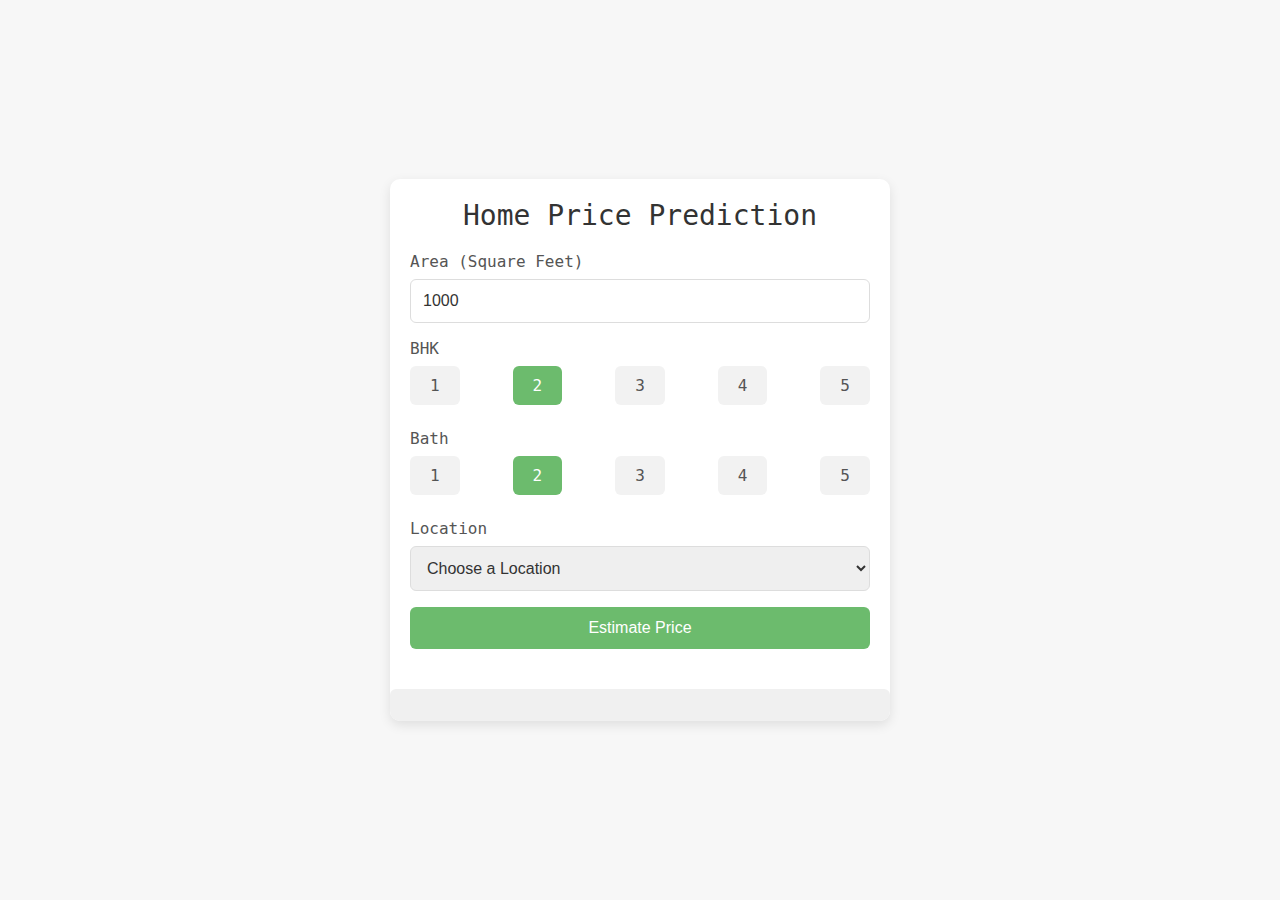
<file: Client/index.html>
<!-- <!DOCTYPE html>
<html>
 
<head>
    <title>Banglore Home Price Prediction</title>
    <script src="https://ajax.googleapis.com/ajax/libs/jquery/3.4.1/jquery.min.js"></script>
    <script src="app.js"></script>
    <link rel="stylesheet" href="app.css">
</head> 
 
<body>
    <div class="img"></div>
    <form class="form">
        <h2>Area (Square Feet)</h2>
        <input class="area" type="text" id="uiSqft" class="floatLabel" name="Squareft" value="1000">
        <h2>BHK</h2>
        <div class="switch-field">
            <input type="radio" id="radio-bhk-1" name="uiBHK" value="1" />
            <label for="radio-bhk-1">1</label>
            <input type="radio" id="radio-bhk-2" name="uiBHK" value="2" checked />
            <label for="radio-bhk-2">2</label>
            <input type="radio" id="radio-bhk-3" name="uiBHK" value="3" />
            <label for="radio-bhk-3">3</label>
            <input type="radio" id="radio-bhk-4" name="uiBHK" value="4" />
            <label for="radio-bhk-4">4</label>
            <input type="radio" id="radio-bhk-5" name="uiBHK" value="5" />
            <label for="radio-bhk-5">5</label>
        </div>
    </form>
    <form class="form">
        <h2>Bath</h2>
        <div class="switch-field">
            <input type="radio" id="radio-bath-1" name="uiBathrooms" value="1" />
            <label for="radio-bath-1">1</label>
            <input type="radio" id="radio-bath-2" name="uiBathrooms" value="2" checked />
            <label for="radio-bath-2">2</label>
            <input type="radio" id="radio-bath-3" name="uiBathrooms" value="3" />
            <label for="radio-bath-3">3</label>
            <input type="radio" id="radio-bath-4" name="uiBathrooms" value="4" />
            <label for="radio-bath-4">4</label>
            <input type="radio" id="radio-bath-5" name="uiBathrooms" value="5" />
            <label for="radio-bath-5">5</label>
        </div>
        <h2>Location</h2>
        <div>
            <select class="location" name="" id="uiLocations">
                <option value="" disabled="disabled" selected="selected">Choose a Location</option>
                <option>Electronic City</option>
                <option>Rajaji Nagar</option>
            </select>
        </div>
        <button class="submit" onclick="onClickedEstimatePrice()" type="button">Estimate Price</button>
        <div id="uiEstimatedPrice" class="result">
            <h2></h2>
        </div>
</body>
   
</html> -->

<!DOCTYPE html>
<html lang="en">
  <head>
    <meta charset="UTF-8" />
    <meta name="viewport" content="width=device-width, initial-scale=1.0" />
    <title>Banglore Home Price Prediction</title>
    <link
      href="https://fonts.googleapis.com/css2?family=Roboto:wght@300;400;500&display=swap"
      rel="stylesheet"
    />
    <link rel="stylesheet" href="app.css" />
    <script src="https://ajax.googleapis.com/ajax/libs/jquery/3.4.1/jquery.min.js"></script>
    <script src="app.js"></script>
  </head>

  <body>
    <div class="img"></div>
    <div class="container">
      <div class="form-container">
        <h1 class="heading">Home Price Prediction</h1>
        <form class="form">
          <label for="uiSqft">Area (Square Feet)</label>
          <input
            class="area"
            type="number"
            id="uiSqft"
            class="floatLabel"
            name="Squareft"
            value="1000"
          />

          <label>BHK</label>
          <div class="switch-field">
            <input type="radio" id="radio-bhk-1" name="uiBHK" value="1" />
            <label for="radio-bhk-1">1</label>
            <input
              type="radio"
              id="radio-bhk-2"
              name="uiBHK"
              value="2"
              checked
            />
            <label for="radio-bhk-2">2</label>
            <input type="radio" id="radio-bhk-3" name="uiBHK" value="3" />
            <label for="radio-bhk-3">3</label>
            <input type="radio" id="radio-bhk-4" name="uiBHK" value="4" />
            <label for="radio-bhk-4">4</label>
            <input type="radio" id="radio-bhk-5" name="uiBHK" value="5" />
            <label for="radio-bhk-5">5</label>
          </div>

          <label>Bath</label>
          <div class="switch-field">
            <input
              type="radio"
              id="radio-bath-1"
              name="uiBathrooms"
              value="1"
            />
            <label for="radio-bath-1">1</label>
            <input
              type="radio"
              id="radio-bath-2"
              name="uiBathrooms"
              value="2"
              checked
            />
            <label for="radio-bath-2">2</label>
            <input
              type="radio"
              id="radio-bath-3"
              name="uiBathrooms"
              value="3"
            />
            <label for="radio-bath-3">3</label>
            <input
              type="radio"
              id="radio-bath-4"
              name="uiBathrooms"
              value="4"
            />
            <label for="radio-bath-4">4</label>
            <input
              type="radio"
              id="radio-bath-5"
              name="uiBathrooms"
              value="5"
            />
            <label for="radio-bath-5">5</label>
          </div>

          <label for="uiLocations">Location</label>
          <select class="location" id="uiLocations">
            <option value="" disabled selected>Choose a Location</option>
            <option>Electronic City</option>
            <option>Rajaji Nagar</option>
          </select>

          <button
            class="submit"
            onclick="onClickedEstimatePrice()"
            type="button"
          >
            Estimate Price
          </button>
        </form>

        <div id="uiEstimatedPrice" class="result">
          <h2></h2>
        </div>
      </div>
    </div>
  </body>
</html>
</file>
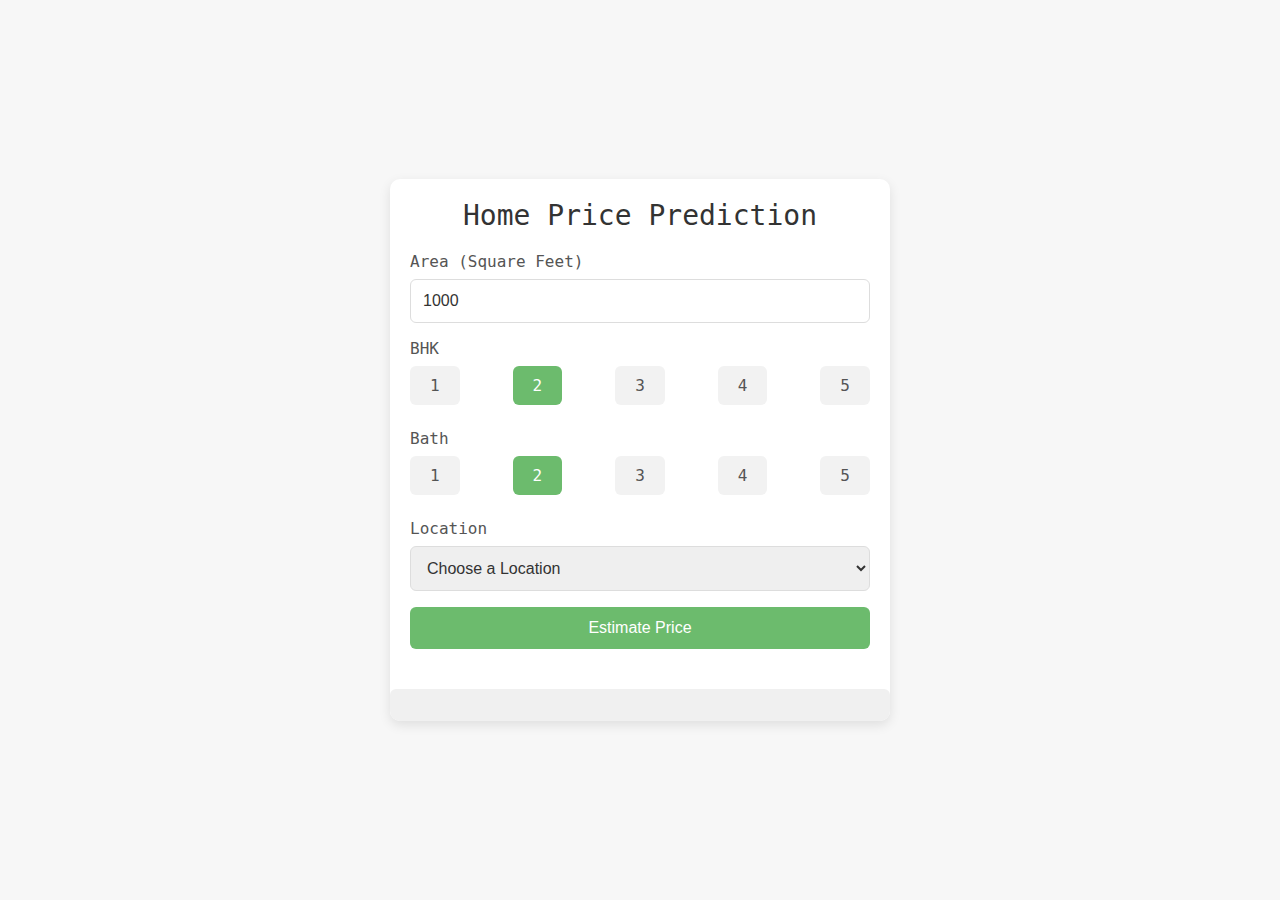
<file: Client/app.html>
<!-- <!DOCTYPE html>
<html>

<head>
    <title>Banglore Home Price Prediction</title>
    <script src="https://ajax.googleapis.com/ajax/libs/jquery/3.4.1/jquery.min.js"></script>
    <script src="app.js"></script>
    <link rel="stylesheet" href="app.css">
</head>

<body>
    <div class="img"></div>
    <form class="form">
        <h2>Area (Square Feet)</h2>
        <input class="area" type="text" id="uiSqft" class="floatLabel" name="Squareft" value="1000">
        <h2>BHK</h2>
        <div class="switch-field">
            <input type="radio" id="radio-bhk-1" name="uiBHK" value="1" />
            <label for="radio-bhk-1">1</label>
            <input type="radio" id="radio-bhk-2" name="uiBHK" value="2" checked />
            <label for="radio-bhk-2">2</label>
            <input type="radio" id="radio-bhk-3" name="uiBHK" value="3" />
            <label for="radio-bhk-3">3</label>
            <input type="radio" id="radio-bhk-4" name="uiBHK" value="4" />
            <label for="radio-bhk-4">4</label>
            <input type="radio" id="radio-bhk-5" name="uiBHK" value="5" />
            <label for="radio-bhk-5">5</label>
        </div>
    </form>
    <form class="form">
        <h2>Bath</h2>
        <div class="switch-field">
            <input type="radio" id="radio-bath-1" name="uiBathrooms" value="1" />
            <label for="radio-bath-1">1</label>
            <input type="radio" id="radio-bath-2" name="uiBathrooms" value="2" checked />
            <label for="radio-bath-2">2</label>
            <input type="radio" id="radio-bath-3" name="uiBathrooms" value="3" />
            <label for="radio-bath-3">3</label>
            <input type="radio" id="radio-bath-4" name="uiBathrooms" value="4" />
            <label for="radio-bath-4">4</label>
            <input type="radio" id="radio-bath-5" name="uiBathrooms" value="5" />
            <label for="radio-bath-5">5</label>
        </div>
        <h2>Location</h2>
        <div>
            <select class="location" name="" id="uiLocations">
                <option value="" disabled="disabled" selected="selected">Choose a Location</option>
                <option>Electronic City</option>
                <option>Rajaji Nagar</option>
            </select>
        </div>
        <button class="submit" onclick="onClickedEstimatePrice()" type="button">Estimate Price</button>
        <div id="uiEstimatedPrice" class="result">
            <h2></h2>
        </div>
</body>

</html> -->

<!DOCTYPE html>
<html lang="en">
  <head>
    <meta charset="UTF-8" />
    <meta name="viewport" content="width=device-width, initial-scale=1.0" />
    <title>Banglore Home Price Prediction</title>
    <link
      href="https://fonts.googleapis.com/css2?family=Roboto:wght@300;400;500&display=swap"
      rel="stylesheet"
    />
    <link rel="stylesheet" href="app.css" />
    <script src="https://ajax.googleapis.com/ajax/libs/jquery/3.4.1/jquery.min.js"></script>
    <script src="app.js"></script>
  </head>

  <body>
    <div class="img"></div>
    <div class="container">
      <div class="form-container">
        <h1 class="heading">Home Price Prediction</h1>
        <form class="form">
          <label for="uiSqft">Area (Square Feet)</label>
          <input
            class="area"
            type="number"
            id="uiSqft"
            class="floatLabel"
            name="Squareft"
            value="1000"
          />

          <label>BHK</label>
          <div class="switch-field">
            <input type="radio" id="radio-bhk-1" name="uiBHK" value="1" />
            <label for="radio-bhk-1">1</label>
            <input
              type="radio"
              id="radio-bhk-2"
              name="uiBHK"
              value="2"
              checked
            />
            <label for="radio-bhk-2">2</label>
            <input type="radio" id="radio-bhk-3" name="uiBHK" value="3" />
            <label for="radio-bhk-3">3</label>
            <input type="radio" id="radio-bhk-4" name="uiBHK" value="4" />
            <label for="radio-bhk-4">4</label>
            <input type="radio" id="radio-bhk-5" name="uiBHK" value="5" />
            <label for="radio-bhk-5">5</label>
          </div>

          <label>Bath</label>
          <div class="switch-field">
            <input
              type="radio"
              id="radio-bath-1"
              name="uiBathrooms"
              value="1"
            />
            <label for="radio-bath-1">1</label>
            <input
              type="radio"
              id="radio-bath-2"
              name="uiBathrooms"
              value="2"
              checked
            />
            <label for="radio-bath-2">2</label>
            <input
              type="radio"
              id="radio-bath-3"
              name="uiBathrooms"
              value="3"
            />
            <label for="radio-bath-3">3</label>
            <input
              type="radio"
              id="radio-bath-4"
              name="uiBathrooms"
              value="4"
            />
            <label for="radio-bath-4">4</label>
            <input
              type="radio"
              id="radio-bath-5"
              name="uiBathrooms"
              value="5"
            />
            <label for="radio-bath-5">5</label>
          </div>

          <label for="uiLocations">Location</label>
          <select class="location" id="uiLocations">
            <option value="" disabled selected>Choose a Location</option>
            <option>Electronic City</option>
            <option>Rajaji Nagar</option>
          </select>

          <button
            class="submit"
            onclick="onClickedEstimatePrice()"
            type="button"
          >
            Estimate Price
          </button>
        </form>

        <div id="uiEstimatedPrice" class="result">
          <h2></h2>
        </div>
      </div>
    </div>
  </body>
</html>
</file>
<file: Client/app.css>
/* @import url(https://fonts.googleapis.com/css?family=Roboto:300);

.switch-field {
  display: flex;
  margin-bottom: 36px; 
  overflow: hidden;
}  
 
.switch-field input {
  position: absolute !important;
  clip: rect(0, 0, 0, 0);
  height: 1px;
  width: 1px;
  border: 0;
  overflow: hidden;
}

.switch-field label {
  background-color: #e4e4e4;
  color: rgba(0, 0, 0, 0.6);
  font-size: 14px;
  line-height: 1;
  text-align: center;
  padding: 8px 16px;
  margin-right: -1px;
  border: 1px solid rgba(0, 0, 0, 0.2);
  box-shadow: inset 0 1px 3px rgba(0, 0, 0, 0.3), 0 1px rgba(255, 255, 255, 0.1);
  transition: all 0.1s ease-in-out;
}

.switch-field label:hover {
  cursor: pointer;
}

.switch-field input:checked + label {
  background-color: #a5dc86;
  box-shadow: none;
}

.switch-field label:first-of-type {
  border-radius: 4px 0 0 4px;
}

.switch-field label:last-of-type {
  border-radius: 0 4px 4px 0;
}

.form {
  max-width: 270px;
  font-family: "Lucida Grande", Tahoma, Verdana, sans-serif;
  font-weight: normal;
  line-height: 1.625;
  margin: 8px auto;
  padding-left: 16px;
  z-index: 2;
}

h2 {
  font-size: 18px;
  margin-bottom: 8px;
}
.area {
  font-family: "Roboto", sans-serif;
  outline: 0;
  background: #f2f2f2;
  width: 76%;
  border: 0;
  margin: 0 0 10px;
  padding: 10px;
  box-sizing: border-box;
  font-size: 15px;
  height: 35px;
  border-radius: 5px;
}

.location {
  font-family: "Roboto", sans-serif;
  outline: 0;
  background: #f2f2f2;
  width: 76%;
  border: 0;
  margin: 0 0 10px;
  padding: 10px;
  box-sizing: border-box;
  font-size: 15px;
  height: 40px;
  border-radius: 5px;
}

.submit {
  background: #a5dc86;
  width: 76%;
  border: 0;
  margin: 25px 0 10px;
  box-sizing: border-box;
  font-size: 15px;
  height: 35px;
  text-align: center;
  border-radius: 5px;
}

.result {
  background: #dcd686;
  width: 76%;
  border: 0;
  margin: 25px 0 10px;
  box-sizing: border-box;
  font-size: 15px;
  height: 35px;
  text-align: center;
}

.img {
  background: url("https://images.unsplash.com/photo-1564013799919-ab600027ffc6?ixlib=rb-1.2.1&auto=format&fit=crop&w=1350&q=80");
  background-repeat: no-repeat;
  background-size: auto;
  background-size: 100% 100%;
  -webkit-filter: blur(5px);
  -moz-filter: blur(5px);
  -o-filter: blur(5px);
  -ms-filter: blur(5px);
  filter: blur(15px);
  position: fixed;
  width: 100%;
  height: 100%;
  top: 0;
  left: 0;
  z-index: -1;
}

body,
html {
  height: 100%;
} */

/* Global Styles */
* {
  margin: 0;
  padding: 0;
  box-sizing: border-box;
}

body,
html {
  height: 100%;
  font-family: monospace;
}

body {
  background-color: #f7f7f7;
  display: flex;
  align-items: center;
  justify-content: center;
  padding: 20px;
}

.container {
  max-width: 500px;
  width: 100%;
  background-color: white;
  border-radius: 10px;
  box-shadow: 0 4px 12px rgba(0, 0, 0, 0.1);
  overflow: hidden;
  position: relative;
  z-index: 1;
}

.img {
  background: url("https://images.unsplash.com/photo-1564013799919-ab600027ffc6?ixlib=rb-1.2.1&auto=format&fit=crop&w=1350&q=80");
  background-size: cover;
  background-position: center;
  position: absolute;
  top: 0;
  left: 0;
  width: 100%;
  height: 100%;
  z-index: -1;
  filter: blur(10px);
}

.heading {
  text-align: center;
  font-size: 28px;
  color: #333;
  margin-top: 20px;
  font-weight: 500;
}

.form {
  padding: 20px;
  display: flex;
  flex-direction: column;
}

label {
  margin-bottom: 8px;
  font-size: 16px;
  color: #555;
}

.area,
.location {
  width: 100%;
  padding: 12px;
  margin-bottom: 16px;
  border-radius: 6px;
  border: 1px solid #ddd;
  font-size: 16px;
  color: #333;
}

.switch-field {
  display: flex;
  justify-content: space-between;
  margin-bottom: 16px;
}

.switch-field input {
  display: none;
}

.switch-field label {
  background-color: #f2f2f2;
  padding: 10px 20px;
  border-radius: 6px;
  cursor: pointer;
  transition: all 0.3s ease;
}

.switch-field input:checked + label {
  background-color: #6cbb6d;
  color: white;
}

.submit {
  background-color: #6cbb6d;
  padding: 12px;
  border: none;
  border-radius: 6px;
  color: white;
  font-size: 16px;
  cursor: pointer;
  transition: all 0.3s ease;
}

.submit:hover {
  background-color: #5a9c58;
}

.result {
  background-color: #f0f0f0;
  padding: 16px;
  margin-top: 20px;
  text-align: center;
  border-radius: 6px;
  font-size: 18px;
  color: #333;
}

@media (max-width: 600px) {
  .form {
    padding: 15px;
  }

  .area,
  .location,
  .submit {
    padding: 10px;
  }

  .heading {
    font-size: 24px;
  }

  .switch-field label {
    font-size: 14px;
    padding: 8px 16px;
  }
}
</file>
